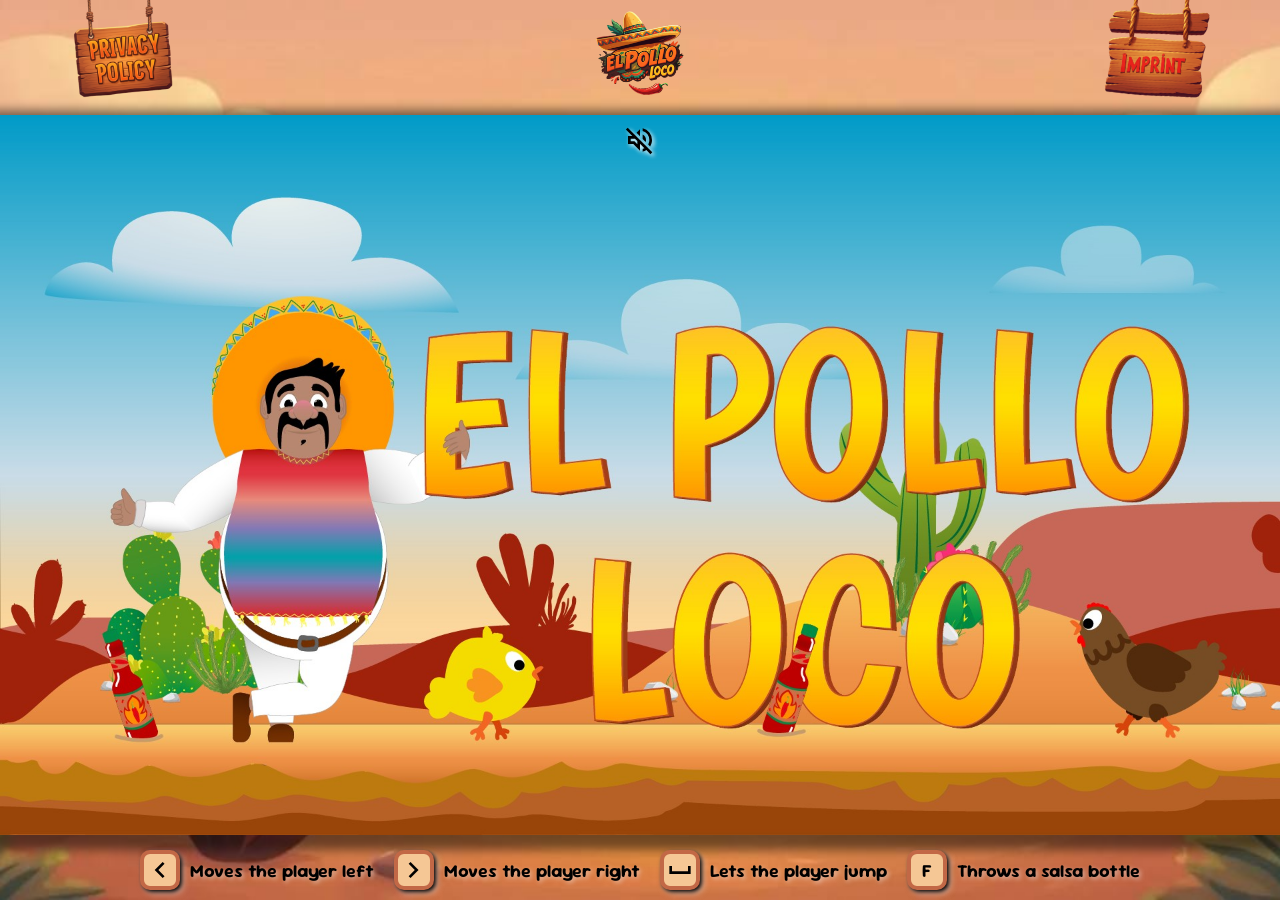
<file: index.html>
<!DOCTYPE html>
<html lang="de">
  <head>
    <meta charset="UTF-8" />
    <meta name="viewport" content="width=device-width, initial-scale=1.0" />
    <title>El Pollo Loco</title>
    <script type="module" src="./js/script.js" defer></script>
    <link rel="shortcut icon" href="./assets/images/landing_page/el_pollo_loco.png" type="image/png" />
    <link rel="stylesheet" href="./scss/style.css" />
  </head>
  <body class="body_game_site">
    <main class="main_content">
      <img onclick="window.location.href='./privacy_policy.html';" class="privacy_policy" src="./assets/images/landing_page/privacy_policy.png" alt="privacy_policy" />
      <img onclick="window.location.href='./imprint.html';" class="imprint" src="./assets/images/landing_page/imprint.png" alt="imprint" />
      <img onclick="window.location.href='./index.html';" class="el_pollo_loco_logo" src="./assets/images/landing_page/el_pollo_loco.png" alt="El Pollo Loco" />
      <div id="canvas_container" class="canvas_container">
        <div onclick="startGame()" id="start_screen" class="start_screen"></div>
        <div id="game_over_screen" class="game_over_screen">
          <div class="end_screen_actions">
            <button onclick="startGame()">Restart</button>
            <button onclick="goToHome()">Home</button>
          </div>
        </div>
        <div id="win_screen" class="win_screen">
          <div class="end_screen_actions">
            <button onclick="startGame()">Restart</button>
            <button onclick="goToHome()">Home</button>
          </div>
        </div>
        <canvas id="canvas" class="canvas" width="1280" height="720"></canvas>
        <nav class="game_control">
          <div class="controls_left">
            <button id="move_left" class="move_left">
              <svg xmlns="http://www.w3.org/2000/svg" viewBox="0 -960 960 960">
                <path d="M560-240 320-480l240-240 56 56-184 184 184 184-56 56Z" />
              </svg>
            </button>
            <button id="move_right" class="move_right">
              <svg xmlns="http://www.w3.org/2000/svg" viewBox="0 -960 960 960">
                <path d="M504-480 320-664l56-56 240 240-240 240-56-56 184-184Z" />
              </svg>
            </button>
          </div>
          <div class="controls_right">
            <button id="jump" class="jump">
              <svg xmlns="http://www.w3.org/2000/svg" viewBox="0 -960 960 960">
                <path d="M480-528 296-344l-56-56 240-240 240 240-56 56-184-184Z" />
              </svg>
            </button>
            <button id="throw" class="throw">
              <img src="./assets/images/items/salsa_bottle/salsa_bottle.png" alt="Salsa Bottle" />
            </button>
          </div>
        </nav>
        <div class="toggleSound" title="Sound mute / unmute">
          <svg onclick="toggleAllSounds()" id="mute_sound" class="mute_sound" xmlns="http://www.w3.org/2000/svg" viewBox="0 -960 960 960">
            <path
              d="M560-131v-82q90-26 145-100t55-168q0-94-55-168T560-749v-82q124 28 202 125.5T840-481q0 127-78 224.5T560-131ZM120-360v-240h160l200-200v640L280-360H120Zm440 40v-322q47 22 73.5 66t26.5 96q0 51-26.5 94.5T560-320ZM400-606l-86 86H200v80h114l86 86v-252ZM300-480Z" />
          </svg>
          <svg onclick="toggleAllSounds()" id="unmute_sound" class="unmute_sound" xmlns="http://www.w3.org/2000/svg" viewBox="0 -960 960 960">
            <path
              d="M792-56 671-177q-25 16-53 27.5T560-131v-82q14-5 27.5-10t25.5-12L480-368v208L280-360H120v-240h128L56-792l56-56 736 736-56 56Zm-8-232-58-58q17-31 25.5-65t8.5-70q0-94-55-168T560-749v-82q124 28 202 125.5T840-481q0 53-14.5 102T784-288ZM650-422l-90-90v-130q47 22 73.5 66t26.5 96q0 15-2.5 29.5T650-422ZM480-592 376-696l104-104v208Zm-80 238v-94l-72-72H200v80h114l86 86Zm-36-130Z" />
          </svg>
        </div>
        <div class="request_fullscreen">
          <svg onclick="toggleFullscreen()" id="fullscreen_open" class="fullscreen_open" xmlns="http://www.w3.org/2000/svg" viewBox="0 -960 960 960">
            <path d="M120-120v-200h80v120h120v80H120Zm520 0v-80h120v-120h80v200H640ZM120-640v-200h200v80H200v120h-80Zm640 0v-120H640v-80h200v200h-80Z" />
          </svg>
        </div>
      </div>
      <div class="control_description">
        <div class="description">
          <span class="control_button" title="Arrow keys left">
            <svg xmlns="http://www.w3.org/2000/svg" viewBox="0 -960 960 960">
              <path d="M560-240 320-480l240-240 56 56-184 184 184 184-56 56Z" />
            </svg>
          </span>
          <p>Moves the player left</p>
        </div>
        <div class="description">
          <span class="control_button" title="Arrow keys right">
            <svg xmlns="http://www.w3.org/2000/svg" viewBox="0 -960 960 960">
              <path d="M504-480 320-664l56-56 240 240-240 240-56-56 184-184Z" />
            </svg>
          </span>
          <p>Moves the player right</p>
        </div>
        <div class="description">
          <span class="control_button" title="Space bar">
            <svg xmlns="http://www.w3.org/2000/svg" viewBox="0 -960 960 960"><path d="M160-360v-240h80v160h480v-160h80v240H160Z" /></svg>
          </span>
          <p>Lets the player jump</p>
        </div>
        <div class="description">
          <span class="control_button" title="F key">F</span>
          <p>Throws a salsa bottle</p>
        </div>
      </div>
      <div class="legal-links">
        <span onclick="window.location.href='./privacy_policy.html';">Privacy Policy</span>
        <span onclick="window.location.href='./imprint.html';">Imprint</span>
      </div>
    </main>
  </body>
</html>
</file>
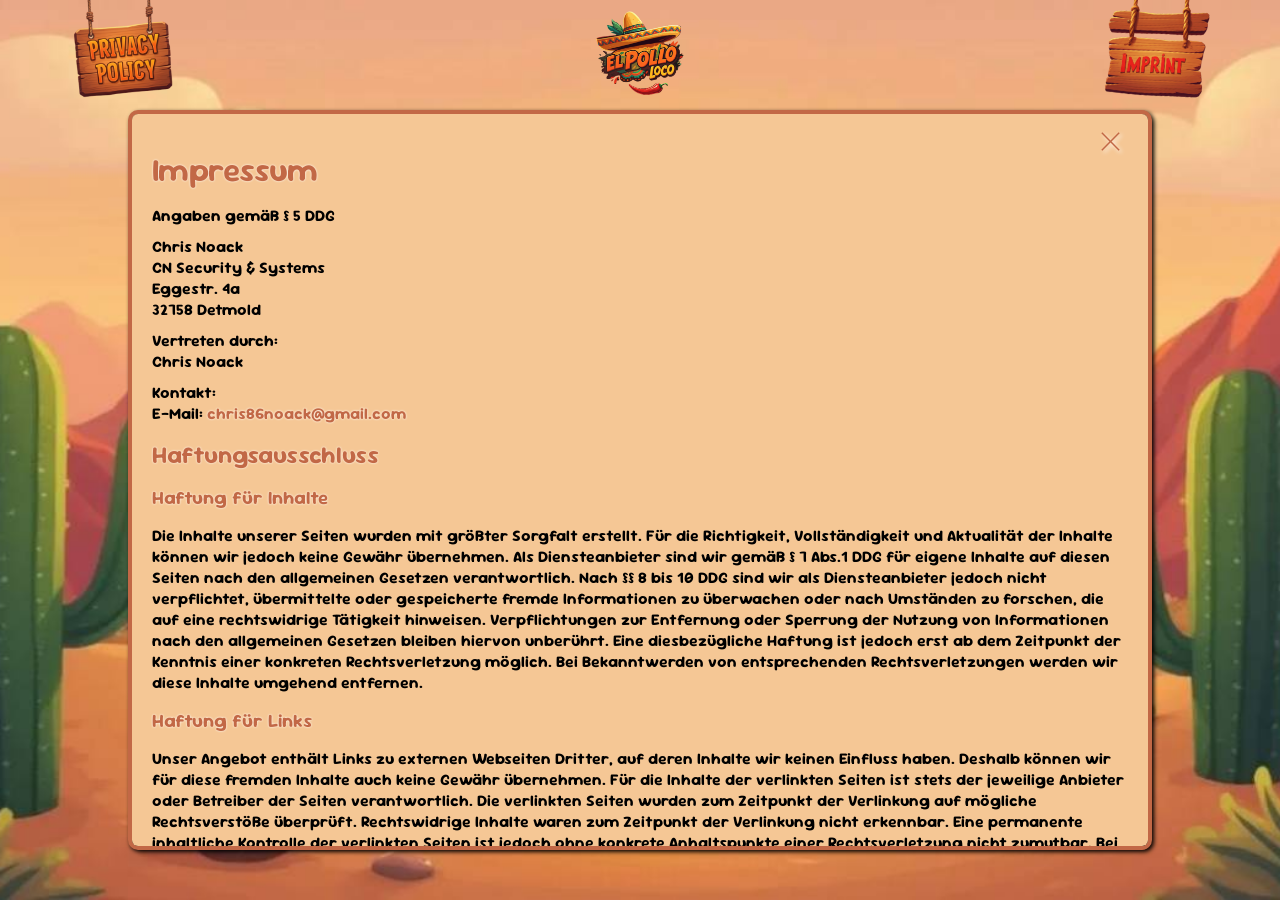
<file: imprint.html>
<!DOCTYPE html>
<html lang="de">
  <head>
    <meta charset="UTF-8" />
    <meta name="viewport" content="width=device-width, initial-scale=1.0" />
    <title>El Pollo Loco</title>
    <link rel="shortcut icon" href="./assets/images/landing_page/el_pollo_loco.png" type="image/png" />
    <link rel="stylesheet" href="./scss/style.css" />
    <script src="./js/legal.js" defer></script>
  </head>
  <body class="body_legal-links">
    <main class="main_content">
      <img onclick="window.location.href='./privacy_policy.html';" class="privacy_policy" src="./assets/images/landing_page/privacy_policy.png" alt="privacy_policy" />
      <img onclick="window.location.href='./imprint.html';" class="imprint" src="./assets/images/landing_page/imprint.png" alt="imprint" />
      <img onclick="window.location.href='./index.html';" class="el_pollo_loco_logo" src="./assets/images/landing_page/el_pollo_loco.png" alt="El Pollo Loco" />

      <div class="imprint_site">
        <span onclick="closeLegalPage()" class="return" title="Schließen" aria-label="Schließen">
          <svg xmlns="http://www.w3.org/2000/svg" viewBox="0 -960 960 960">
            <path d="M256-227.69 227.69-256l224-224-224-224L256-732.31 480-508.31l224-224L732.31-704 508.31-480l224 224L704-227.69 480-451.69 256-227.69Z" />
          </svg>
        </span>
        <div class="header">
          <h1>Impressum</h1>
          <p>Angaben gemäß § 5 DDG</p>
        </div>
        <div class="address">
          <p>Chris Noack</p>
          <p>CN Security &amp; Systems</p>
          <p>Eggestr. 4a</p>
          <p>32758 Detmold</p>
        </div>
        <div class="representedBy">
          <p><strong>Vertreten durch:</strong></p>
          <p>Chris Noack</p>
        </div>
        <div class="contact">
          <p><strong>Kontakt:</strong></p>
          <div>
            E-Mail:
            <a href="mailto:chris86noack@gmail.com">chris86noack&#64;gmail.com</a>
          </div>
        </div>
        <h2>Haftungsausschluss</h2>
        <h3>Haftung für Inhalte</h3>
        <p>
          Die Inhalte unserer Seiten wurden mit größter Sorgfalt erstellt. Für die Richtigkeit, Vollständigkeit und Aktualität der Inhalte können wir jedoch keine Gewähr übernehmen. Als Diensteanbieter sind wir gemäß § 7 Abs.1 DDG für eigene Inhalte
          auf diesen Seiten nach den allgemeinen Gesetzen verantwortlich. Nach §§ 8 bis 10 DDG sind wir als Diensteanbieter jedoch nicht verpflichtet, übermittelte oder gespeicherte fremde Informationen zu überwachen oder nach Umständen zu forschen,
          die auf eine rechtswidrige Tätigkeit hinweisen. Verpflichtungen zur Entfernung oder Sperrung der Nutzung von Informationen nach den allgemeinen Gesetzen bleiben hiervon unberührt. Eine diesbezügliche Haftung ist jedoch erst ab dem Zeitpunkt
          der Kenntnis einer konkreten Rechtsverletzung möglich. Bei Bekanntwerden von entsprechenden Rechtsverletzungen werden wir diese Inhalte umgehend entfernen.
        </p>
        <h3>Haftung für Links</h3>
        <p>
          Unser Angebot enthält Links zu externen Webseiten Dritter, auf deren Inhalte wir keinen Einfluss haben. Deshalb können wir für diese fremden Inhalte auch keine Gewähr übernehmen. Für die Inhalte der verlinkten Seiten ist stets der jeweilige
          Anbieter oder Betreiber der Seiten verantwortlich. Die verlinkten Seiten wurden zum Zeitpunkt der Verlinkung auf mögliche Rechtsverstöße überprüft. Rechtswidrige Inhalte waren zum Zeitpunkt der Verlinkung nicht erkennbar. Eine permanente
          inhaltliche Kontrolle der verlinkten Seiten ist jedoch ohne konkrete Anhaltspunkte einer Rechtsverletzung nicht zumutbar. Bei Bekanntwerden von Rechtsverletzungen werden wir derartige Links umgehend entfernen.
        </p>
        <h3>Urheberrecht</h3>
        <p>
          Die durch die Seitenbetreiber erstellten Inhalte und Werke auf diesen Seiten unterliegen dem deutschen Urheberrecht. Die Vervielfältigung, Bearbeitung, Verbreitung und jede Art der Verwertung außerhalb der Grenzen des Urheberrechtes
          bedürfen der schriftlichen Zustimmung des jeweiligen Autors bzw. Erstellers. Downloads und Kopien dieser Seite sind nur für den privaten, nicht kommerziellen Gebrauch gestattet. Soweit die Inhalte auf dieser Seite nicht vom Betreiber
          erstellt wurden, werden die Urheberrechte Dritter beachtet. Insbesondere werden Inhalte Dritter als solche gekennzeichnet. Sollten Sie trotzdem auf eine Urheberrechtsverletzung aufmerksam werden, bitten wir um einen entsprechenden Hinweis.
          Bei Bekanntwerden von Rechtsverletzungen werden wir derartige Inhalte umgehend entfernen.
        </p>
        <h3>Datenschutz</h3>
        <p>
          Die Nutzung unserer Webseite ist in der Regel ohne Angabe personenbezogener Daten möglich. Soweit auf unseren Seiten personenbezogene Daten (beispielsweise Name, Anschrift oder eMail-Adressen) erhoben werden, erfolgt dies, soweit möglich,
          stets auf freiwilliger Basis. Diese Daten werden ohne Ihre ausdrückliche Zustimmung nicht an Dritte weitergegeben.
          <br />
          Wir weisen darauf hin, dass die Datenübertragung im Internet (z.B. bei der Kommunikation per E-Mail) Sicherheitslücken aufweisen kann. Ein lückenloser Schutz der Daten vor dem Zugriff durch Dritte ist nicht möglich.
          <br />
          Der Nutzung von im Rahmen der Impressumspflicht veröffentlichten Kontaktdaten durch Dritte zur Übersendung von nicht ausdrücklich angeforderter Werbung und Informationsmaterialien wird hiermit ausdrücklich widersprochen. Die Betreiber der
          Seiten behalten sich ausdrücklich rechtliche Schritte im Falle der unverlangten Zusendung von Werbeinformationen, etwa durch Spam-Mails, vor.
        </p>
        <p>
          Website Impressum erstellt durch
          <a href="https://www.impressum-generator.de" target="_blank" rel="noopener noreferrer nofollow">impressum-generator.de</a>
          von der
          <a href="https://www.kanzlei-hasselbach.de/" target="_blank" rel="noopener noreferrer nofollow">Kanzlei Hasselbach</a>
          .
        </p>
      </div>
    </main>
  </body>
</html>
</file>
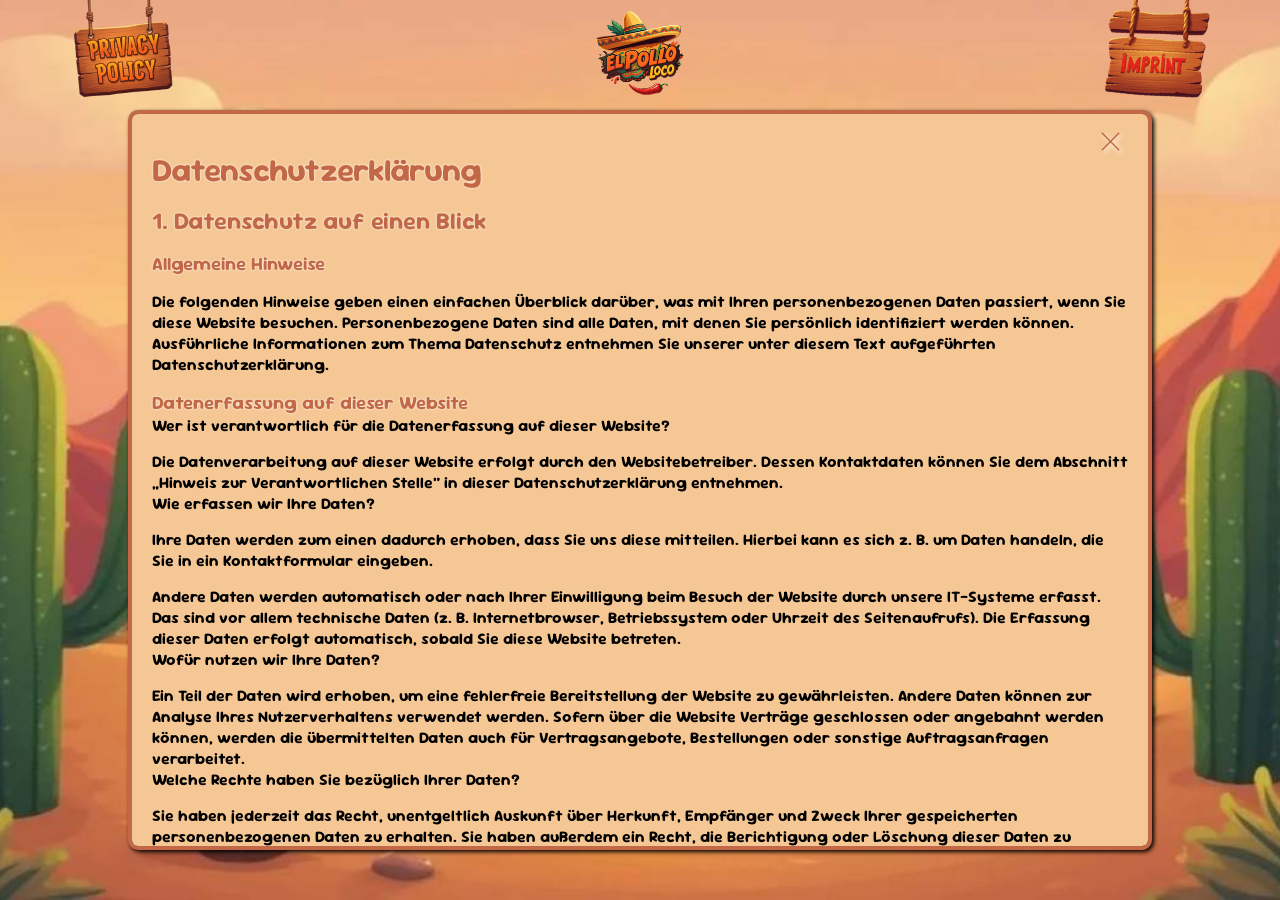
<file: privacy_policy.html>
<!DOCTYPE html>
<html lang="de">
  <head>
    <meta charset="UTF-8" />
    <meta name="viewport" content="width=device-width, initial-scale=1.0" />
    <title>El Pollo Loco</title>
    <link rel="shortcut icon" href="./assets/images/landing_page/el_pollo_loco.png" type="image/png" />
    <link rel="stylesheet" href="./scss/style.css" />
    <script src="./js/legal.js" defer></script>
  </head>
  <body class="body_legal-links">
    <main class="main_content">
      <img onclick="window.location.href='./privacy_policy.html';" class="privacy_policy" src="./assets/images/landing_page/privacy_policy.png" alt="privacy_policy" />
      <img onclick="window.location.href='./imprint.html';" class="imprint" src="./assets/images/landing_page/imprint.png" alt="imprint" />
      <img onclick="window.location.href='./index.html';" class="el_pollo_loco_logo" src="./assets/images/landing_page/el_pollo_loco.png" alt="El Pollo Loco" />
      <div class="privacy_policy_site">
        <span onclick="closeLegalPage()" class="return" title="Schließen" aria-label="Schließen">
          <svg xmlns="http://www.w3.org/2000/svg" viewBox="0 -960 960 960">
            <path d="M256-227.69 227.69-256l224-224-224-224L256-732.31 480-508.31l224-224L732.31-704 508.31-480l224 224L704-227.69 480-451.69 256-227.69Z" />
          </svg>
        </span>
        <h1>Datenschutzerklärung</h1>
        <h2>1. Datenschutz auf einen Blick</h2>
        <h3>Allgemeine Hinweise</h3>
        <p>
          Die folgenden Hinweise geben einen einfachen Überblick darüber, was mit Ihren personenbezogenen Daten passiert, wenn Sie diese Website besuchen. Personenbezogene Daten sind alle Daten, mit denen Sie persönlich identifiziert werden können.
          Ausführliche Informationen zum Thema Datenschutz entnehmen Sie unserer unter diesem Text aufgeführten Datenschutzerklärung.
        </p>
        <h3>Datenerfassung auf dieser Website</h3>
        <h4>Wer ist verantwortlich für die Datenerfassung auf dieser Website?</h4>
        <p>Die Datenverarbeitung auf dieser Website erfolgt durch den Websitebetreiber. Dessen Kontaktdaten können Sie dem Abschnitt „Hinweis zur Verantwortlichen Stelle“ in dieser Datenschutzerklärung entnehmen.</p>
        <h4>Wie erfassen wir Ihre Daten?</h4>
        <p>Ihre Daten werden zum einen dadurch erhoben, dass Sie uns diese mitteilen. Hierbei kann es sich z. B. um Daten handeln, die Sie in ein Kontaktformular eingeben.</p>
        <p>
          Andere Daten werden automatisch oder nach Ihrer Einwilligung beim Besuch der Website durch unsere IT-Systeme erfasst. Das sind vor allem technische Daten (z. B. Internetbrowser, Betriebssystem oder Uhrzeit des Seitenaufrufs). Die Erfassung
          dieser Daten erfolgt automatisch, sobald Sie diese Website betreten.
        </p>
        <h4>Wofür nutzen wir Ihre Daten?</h4>
        <p>
          Ein Teil der Daten wird erhoben, um eine fehlerfreie Bereitstellung der Website zu gewährleisten. Andere Daten können zur Analyse Ihres Nutzerverhaltens verwendet werden. Sofern über die Website Verträge geschlossen oder angebahnt werden
          können, werden die übermittelten Daten auch für Vertragsangebote, Bestellungen oder sonstige Auftragsanfragen verarbeitet.
        </p>
        <h4>Welche Rechte haben Sie bezüglich Ihrer Daten?</h4>
        <p>
          Sie haben jederzeit das Recht, unentgeltlich Auskunft über Herkunft, Empfänger und Zweck Ihrer gespeicherten personenbezogenen Daten zu erhalten. Sie haben außerdem ein Recht, die Berichtigung oder Löschung dieser Daten zu verlangen. Wenn
          Sie eine Einwilligung zur Datenverarbeitung erteilt haben, können Sie diese Einwilligung jederzeit für die Zukunft widerrufen. Außerdem haben Sie das Recht, unter bestimmten Umständen die Einschränkung der Verarbeitung Ihrer
          personenbezogenen Daten zu verlangen. Des Weiteren steht Ihnen ein Beschwerderecht bei der zuständigen Aufsichtsbehörde zu.
        </p>
        <p>Hierzu sowie zu weiteren Fragen zum Thema Datenschutz können Sie sich jederzeit an uns wenden.</p>
        <h2>2. Hosting</h2>
        <p>Wir hosten die Inhalte unserer Website bei folgendem Anbieter:</p>
        <h3>GitHub Pages</h3>
        <p>
          Anbieter ist die GitHub Inc., 88 Colin P Kelly Jr Street, San Francisco, CA 94107, USA (bzw. für Nutzer in der EU: GitHub B.V.), nachfolgend „GitHub“. Wenn Sie unsere Website besuchen, erfasst GitHub verschiedene Logfiles inklusive Ihrer
          IP-Adressen. Details entnehmen Sie der Datenschutzerklärung von GitHub:
          <a href="https://docs.github.com/de/site-policy/privacy-policies/github-general-privacy-statement" target="_blank" rel="noopener noreferrer nofollow"
            >https://docs.github.com/de/site-policy/privacy-policies/github-general-privacy-statement</a
          >.
        </p>
        <p>
          Die Verwendung von GitHub Pages erfolgt auf Grundlage von Art. 6 Abs. 1 lit. f DSGVO. Wir haben ein berechtigtes Interesse an einer möglichst zuverlässigen Darstellung unserer Website. Sofern eine entsprechende Einwilligung abgefragt
          wurde, erfolgt die Verarbeitung ausschließlich auf Grundlage von Art. 6 Abs. 1 lit. a DSGVO und § 25 Abs. 1 TDDDG, soweit die Einwilligung die Speicherung von Cookies oder den Zugriff auf Informationen im Endgerät des Nutzers (z. B.
          Device-Fingerprinting) im Sinne des TDDDG umfasst. Die Einwilligung ist jederzeit widerrufbar. Über die reine Auslieferung der statischen Seite hinaus bindet dieses Projekt keine Analyse- oder Marketing-Tools ein.
        </p>

        <h2>3. Allgemeine Hinweise und Pflicht&shy;informationen</h2>
        <h3>Datenschutz</h3>
        <p>Die Betreiber dieser Seiten nehmen den Schutz Ihrer persönlichen Daten sehr ernst. Wir behandeln Ihre personenbezogenen Daten vertraulich und entsprechend den gesetzlichen Datenschutzvorschriften sowie dieser Datenschutzerklärung.</p>
        <p>
          Wenn Sie diese Website benutzen, werden verschiedene personenbezogene Daten erhoben. Personenbezogene Daten sind Daten, mit denen Sie persönlich identifiziert werden können. Die vorliegende Datenschutzerklärung erläutert, welche Daten wir
          erheben und wofür wir sie nutzen. Sie erläutert auch, wie und zu welchem Zweck das geschieht.
        </p>
        <p>Wir weisen darauf hin, dass die Datenübertragung im Internet (z. B. bei der Kommunikation per E-Mail) Sicherheitslücken aufweisen kann. Ein lückenloser Schutz der Daten vor dem Zugriff durch Dritte ist nicht möglich.</p>
        <h3>Hinweis zur verantwortlichen Stelle</h3>
        <p>Die verantwortliche Stelle für die Datenverarbeitung auf dieser Website ist:</p>
        <p>
          Chris Noack (CN Security &amp; Systems)
          <br />
          Eggestr. 4a
          <br />
          32758 Detmold
        </p>
        <a href="mailto:chris86noack@gmail.com">chris86noack&#64;gmail.com</a>
        <p>Verantwortliche Stelle ist die natürliche oder juristische Person, die allein oder gemeinsam mit anderen über die Zwecke und Mittel der Verarbeitung von personenbezogenen Daten (z. B. Namen, E-Mail-Adressen o. Ä.) entscheidet.</p>

        <h3>Speicherdauer</h3>
        <p>
          Soweit innerhalb dieser Datenschutzerklärung keine speziellere Speicherdauer genannt wurde, verbleiben Ihre personenbezogenen Daten bei uns, bis der Zweck für die Datenverarbeitung entfällt. Wenn Sie ein berechtigtes Löschersuchen geltend
          machen oder eine Einwilligung zur Datenverarbeitung widerrufen, werden Ihre Daten gelöscht, sofern wir keine anderen rechtlich zulässigen Gründe für die Speicherung Ihrer personenbezogenen Daten haben (z. B. steuer- oder handelsrechtliche
          Aufbewahrungsfristen); im letztgenannten Fall erfolgt die Löschung nach Fortfall dieser Gründe.
        </p>
        <h3>Allgemeine Hinweise zu den Rechtsgrundlagen der Datenverarbeitung auf dieser Website</h3>
        <p>
          Sofern Sie in die Datenverarbeitung eingewilligt haben, verarbeiten wir Ihre personenbezogenen Daten auf Grundlage von Art. 6 Abs. 1 lit. a DSGVO bzw. Art. 9 Abs. 2 lit. a DSGVO, sofern besondere Datenkategorien nach Art. 9 Abs. 1 DSGVO
          verarbeitet werden. Im Falle einer ausdrücklichen Einwilligung in die Übertragung personenbezogener Daten in Drittstaaten erfolgt die Datenverarbeitung außerdem auf Grundlage von Art. 49 Abs. 1 lit. a DSGVO. Sofern Sie in die Speicherung
          von Cookies oder in den Zugriff auf Informationen in Ihr Endgerät (z. B. via Device-Fingerprinting) eingewilligt haben, erfolgt die Datenverarbeitung zusätzlich auf Grundlage von § 25 Abs. 1 TDDDG. Die Einwilligung ist jederzeit
          widerrufbar. Sind Ihre Daten zur Vertragserfüllung oder zur Durchführung vorvertraglicher Maßnahmen erforderlich, verarbeiten wir Ihre Daten auf Grundlage des Art. 6 Abs. 1 lit. b DSGVO. Des Weiteren verarbeiten wir Ihre Daten, sofern diese
          zur Erfüllung einer rechtlichen Verpflichtung erforderlich sind auf Grundlage von Art. 6 Abs. 1 lit. c DSGVO. Die Datenverarbeitung kann ferner auf Grundlage unseres berechtigten Interesses nach Art. 6 Abs. 1 lit. f DSGVO erfolgen. Über die
          jeweils im Einzelfall einschlägigen Rechtsgrundlagen wird in den folgenden Absätzen dieser Datenschutzerklärung informiert.
        </p>
        <h3>Empfänger von personenbezogenen Daten</h3>
        <p>
          Im Rahmen unserer Geschäftstätigkeit arbeiten wir mit verschiedenen externen Stellen zusammen. Dabei ist teilweise auch eine Übermittlung von personenbezogenen Daten an diese externen Stellen erforderlich. Wir geben personenbezogene Daten
          nur dann an externe Stellen weiter, wenn dies im Rahmen einer Vertragserfüllung erforderlich ist, wenn wir gesetzlich hierzu verpflichtet sind (z. B. Weitergabe von Daten an Steuerbehörden), wenn wir ein berechtigtes Interesse nach Art. 6
          Abs. 1 lit. f DSGVO an der Weitergabe haben oder wenn eine sonstige Rechtsgrundlage die Datenweitergabe erlaubt. Beim Einsatz von Auftragsverarbeitern geben wir personenbezogene Daten unserer Kunden nur auf Grundlage eines gültigen Vertrags
          über Auftragsverarbeitung weiter. Im Falle einer gemeinsamen Verarbeitung wird ein Vertrag über gemeinsame Verarbeitung geschlossen.
        </p>
        <h3>Widerruf Ihrer Einwilligung zur Datenverarbeitung</h3>
        <p>
          Viele Datenverarbeitungsvorgänge sind nur mit Ihrer ausdrücklichen Einwilligung möglich. Sie können eine bereits erteilte Einwilligung jederzeit widerrufen. Die Rechtmäßigkeit der bis zum Widerruf erfolgten Datenverarbeitung bleibt vom
          Widerruf unberührt.
        </p>
        <h3>Widerspruchsrecht gegen die Datenerhebung in besonderen Fällen sowie gegen Direktwerbung (Art. 21 DSGVO)</h3>
        <p>
          WENN DIE DATENVERARBEITUNG AUF GRUNDLAGE VON ART. 6 ABS. 1 LIT. E ODER F DSGVO ERFOLGT, HABEN SIE JEDERZEIT DAS RECHT, AUS GRÜNDEN, DIE SICH AUS IHRER BESONDEREN SITUATION ERGEBEN, GEGEN DIE VERARBEITUNG IHRER PERSONENBEZOGENEN DATEN
          WIDERSPRUCH EINZULEGEN; DIES GILT AUCH FÜR EIN AUF DIESE BESTIMMUNGEN GESTÜTZTES PROFILING. DIE JEWEILIGE RECHTSGRUNDLAGE, AUF DENEN EINE VERARBEITUNG BERUHT, ENTNEHMEN SIE DIESER DATENSCHUTZERKLÄRUNG. WENN SIE WIDERSPRUCH EINLEGEN, WERDEN
          WIR IHRE BETROFFENEN PERSONENBEZOGENEN DATEN NICHT MEHR VERARBEITEN, ES SEI DENN, WIR KÖNNEN ZWINGENDE SCHUTZWÜRDIGE GRÜNDE FÜR DIE VERARBEITUNG NACHWEISEN, DIE IHRE INTERESSEN, RECHTE UND FREIHEITEN ÜBERWIEGEN ODER DIE VERARBEITUNG DIENT
          DER GELTENDMACHUNG, AUSÜBUNG ODER VERTEIDIGUNG VON RECHTSANSPRÜCHEN (WIDERSPRUCH NACH ART. 21 ABS. 1 DSGVO).
        </p>
        <p>
          WERDEN IHRE PERSONENBEZOGENEN DATEN VERARBEITET, UM DIREKTWERBUNG ZU BETREIBEN, SO HABEN SIE DAS RECHT, JEDERZEIT WIDERSPRUCH GEGEN DIE VERARBEITUNG SIE BETREFFENDER PERSONENBEZOGENER DATEN ZUM ZWECKE DERARTIGER WERBUNG EINZULEGEN; DIES
          GILT AUCH FÜR DAS PROFILING, SOWEIT ES MIT SOLCHER DIREKTWERBUNG IN VERBINDUNG STEHT. WENN SIE WIDERSPRECHEN, WERDEN IHRE PERSONENBEZOGENEN DATEN ANSCHLIESSEND NICHT MEHR ZUM ZWECKE DER DIREKTWERBUNG VERWENDET (WIDERSPRUCH NACH ART. 21 ABS.
          2 DSGVO).
        </p>
        <h3>Beschwerde&shy;recht bei der zuständigen Aufsichts&shy;behörde</h3>
        <p>
          Im Falle von Verstößen gegen die DSGVO steht den Betroffenen ein Beschwerderecht bei einer Aufsichtsbehörde, insbesondere in dem Mitgliedstaat ihres gewöhnlichen Aufenthalts, ihres Arbeitsplatzes oder des Orts des mutmaßlichen Verstoßes zu.
          Das Beschwerderecht besteht unbeschadet anderweitiger verwaltungsrechtlicher oder gerichtlicher Rechtsbehelfe.
        </p>
        <h3>Recht auf Daten&shy;übertrag&shy;barkeit</h3>
        <p>
          Sie haben das Recht, Daten, die wir auf Grundlage Ihrer Einwilligung oder in Erfüllung eines Vertrags automatisiert verarbeiten, an sich oder an einen Dritten in einem gängigen, maschinenlesbaren Format aushändigen zu lassen. Sofern Sie die
          direkte Übertragung der Daten an einen anderen Verantwortlichen verlangen, erfolgt dies nur, soweit es technisch machbar ist.
        </p>
        <h3>Auskunft, Berichtigung und Löschung</h3>
        <p>
          Sie haben im Rahmen der geltenden gesetzlichen Bestimmungen jederzeit das Recht auf unentgeltliche Auskunft über Ihre gespeicherten personenbezogenen Daten, deren Herkunft und Empfänger und den Zweck der Datenverarbeitung und ggf. ein Recht
          auf Berichtigung oder Löschung dieser Daten. Hierzu sowie zu weiteren Fragen zum Thema personenbezogene Daten können Sie sich jederzeit an uns wenden.
        </p>
        <h3>Recht auf Einschränkung der Verarbeitung</h3>
        <p>Sie haben das Recht, die Einschränkung der Verarbeitung Ihrer personenbezogenen Daten zu verlangen. Hierzu können Sie sich jederzeit an uns wenden. Das Recht auf Einschränkung der Verarbeitung besteht in folgenden Fällen:</p>
        <ul>
          <li>
            Wenn Sie die Richtigkeit Ihrer bei uns gespeicherten personenbezogenen Daten bestreiten, benötigen wir in der Regel Zeit, um dies zu überprüfen. Für die Dauer der Prüfung haben Sie das Recht, die Einschränkung der Verarbeitung Ihrer
            personenbezogenen Daten zu verlangen.
          </li>
          <li>Wenn die Verarbeitung Ihrer personenbezogenen Daten unrechtmäßig geschah/geschieht, können Sie statt der Löschung die Einschränkung der Datenverarbeitung verlangen.</li>
          <li>
            Wenn wir Ihre personenbezogenen Daten nicht mehr benötigen, Sie sie jedoch zur Ausübung, Verteidigung oder Geltendmachung von Rechtsansprüchen benötigen, haben Sie das Recht, statt der Löschung die Einschränkung der Verarbeitung Ihrer
            personenbezogenen Daten zu verlangen.
          </li>
          <li>
            Wenn Sie einen Widerspruch nach Art. 21 Abs. 1 DSGVO eingelegt haben, muss eine Abwägung zwischen Ihren und unseren Interessen vorgenommen werden. Solange noch nicht feststeht, wessen Interessen überwiegen, haben Sie das Recht, die
            Einschränkung der Verarbeitung Ihrer personenbezogenen Daten zu verlangen.
          </li>
        </ul>
        <p>
          Wenn Sie die Verarbeitung Ihrer personenbezogenen Daten eingeschränkt haben, dürfen diese Daten – von ihrer Speicherung abgesehen – nur mit Ihrer Einwilligung oder zur Geltendmachung, Ausübung oder Verteidigung von Rechtsansprüchen oder zum
          Schutz der Rechte einer anderen natürlichen oder juristischen Person oder aus Gründen eines wichtigen öffentlichen Interesses der Europäischen Union oder eines Mitgliedstaats verarbeitet werden.
        </p>
        <h3>SSL- bzw. TLS-Verschlüsselung</h3>
        <p>
          Diese Seite nutzt aus Sicherheitsgründen und zum Schutz der Übertragung vertraulicher Inhalte, wie zum Beispiel Bestellungen oder Anfragen, die Sie an uns als Seitenbetreiber senden, eine SSL- bzw. TLS-Verschlüsselung. Eine verschlüsselte
          Verbindung erkennen Sie daran, dass die Adresszeile des Browsers von „http://“ auf „https://“ wechselt und an dem Schloss-Symbol in Ihrer Browserzeile.
        </p>
        <p>Wenn die SSL- bzw. TLS-Verschlüsselung aktiviert ist, können die Daten, die Sie an uns übermitteln, nicht von Dritten mitgelesen werden.</p>
        <p>
          Quelle:
          <a href="https://www.e-recht24.de" target="_blank" rel="noopener noreferrer nofollow">https://www.e-recht24.de</a>
        </p>
      </div>
    </main>
  </body>
</html>
</file>
<file: scss/style.css>
@font-face {
  font-family: "Sour Gummy";
  src: url("../assets/fonts/SourGummy-VariableFont_wdth,wght.ttf") format("truetype");
  font-style: normal;
  font-weight: 100 900;
}
@font-face {
  font-family: "Sour Gummy";
  src: url("../assets/fonts/SourGummy-Italic-VariableFont_wdth,wght.ttf") format("truetype");
  font-style: italic;
  font-weight: 100 900;
}
* {
  margin: 0px;
  padding: 0px;
  box-sizing: border-box;
  scrollbar-width: thin;
  scroll-behavior: smooth;
  scrollbar-color: rgb(244, 183, 124) rgb(194, 104, 70);
}

html,
body {
  overflow-x: hidden;
}

svg {
  -webkit-user-select: none;
     -moz-user-select: none;
          user-select: none;
}

img {
  -webkit-user-select: none;
     -moz-user-select: none;
          user-select: none;
}

a {
  text-decoration: none;
  color: inherit;
}

.body_game_site {
  background-image: url("../assets/images/landing_page/bg.jpg");
  background-color: rgb(244, 183, 124);
  background-size: cover;
  background-repeat: no-repeat;
  background-attachment: fixed;
  background-position: center;
  color: white;
  font-family: "Sour Gummy", sans-serif;
}
@media screen and (max-width: 945px) and (orientation: portrait) {
  .body_game_site {
    background-image: url("../assets/images/landing_page/rotate_device.jpg");
    background-position: 50% 30%;
  }
}
@media screen and (max-width: 800px) and (orientation: portrait) {
  .body_game_site {
    background-position: center;
  }
}
@media screen and (max-width: 400px) and (orientation: portrait) {
  .body_game_site {
    background-size: 100% 100%;
  }
}

.body_legal-links {
  background-image: url("../assets/images/landing_page/bg.jpg");
  background-color: rgb(244, 183, 124);
  background-size: cover;
  background-repeat: no-repeat;
  background-attachment: fixed;
  background-position: center;
  color: white;
  font-family: "Sour Gummy", sans-serif;
}

.main_content {
  display: flex;
  flex-direction: column;
  align-items: center;
  position: relative;
  height: 100dvh;
  overflow: hidden;
}
.main_content .imprint_site,
.main_content .privacy_policy_site {
  background-color: rgb(245, 199, 149);
  filter: drop-shadow(2px 2px 2px rgb(0, 0, 0));
  border: 4px solid rgb(194, 104, 70);
  border-radius: 10px;
  font-weight: bold;
  font-size: 16px;
  color: black;
  padding: 20px 20px 30px 20px;
  width: 80%;
  overflow-wrap: break-word;
  -webkit-hyphens: auto;
          hyphens: auto;
  margin-bottom: 50px;
  position: relative;
  max-height: calc(100dvh - 160px);
  overflow-y: auto;
}
@media (max-width: 945px) {
  .main_content .imprint_site,
  .main_content .privacy_policy_site {
    margin-block: 25px;
    max-height: calc(100dvh - 50px);
  }
}
.main_content .imprint_site .return,
.main_content .privacy_policy_site .return {
  display: block;
  position: absolute;
  top: 10px;
  right: 20px;
  z-index: 1;
}
.main_content .imprint_site .return:hover,
.main_content .privacy_policy_site .return:hover {
  cursor: pointer;
}
.main_content .imprint_site .return svg,
.main_content .privacy_policy_site .return svg {
  height: 35px;
  width: 35px;
  fill: rgb(194, 104, 70);
  filter: drop-shadow(2px 2px 2px rgb(255, 255, 255));
}
.main_content .imprint_site .header,
.main_content .imprint_site .address,
.main_content .imprint_site .representedBy,
.main_content .imprint_site .contact,
.main_content .privacy_policy_site .header,
.main_content .privacy_policy_site .address,
.main_content .privacy_policy_site .representedBy,
.main_content .privacy_policy_site .contact {
  margin-block: 10px;
}
.main_content .imprint_site a,
.main_content .privacy_policy_site a {
  color: rgb(194, 104, 70);
  filter: drop-shadow(0px 0px 1px rgb(255, 255, 255));
}
.main_content .imprint_site h1,
.main_content .imprint_site h2,
.main_content .imprint_site h3,
.main_content .privacy_policy_site h1,
.main_content .privacy_policy_site h2,
.main_content .privacy_policy_site h3 {
  color: rgb(194, 104, 70);
  filter: drop-shadow(0px 0px 1px rgb(255, 255, 255));
}
.main_content .imprint_site h1,
.main_content .imprint_site h2,
.main_content .imprint_site h3,
.main_content .imprint_site p,
.main_content .imprint_site ul,
.main_content .privacy_policy_site h1,
.main_content .privacy_policy_site h2,
.main_content .privacy_policy_site h3,
.main_content .privacy_policy_site p,
.main_content .privacy_policy_site ul {
  margin-top: 15px;
}
.main_content .imprint_site ul,
.main_content .privacy_policy_site ul {
  margin-left: 20px;
}
.main_content .imprint_site li,
.main_content .privacy_policy_site li {
  margin-block: 10px;
}
.main_content .address p,
.main_content .representedBy p,
.main_content .contact p {
  margin-top: 0;
}
.main_content .privacy_policy {
  position: absolute;
  top: -30px;
  left: 45px;
  height: 160px;
  width: 160px;
}
.main_content .privacy_policy:hover {
  cursor: pointer;
}
@media (max-width: 945px) {
  .main_content .privacy_policy {
    display: none;
  }
}
.main_content .imprint {
  position: absolute;
  top: -18px;
  right: 45px;
  height: 160px;
  width: 160px;
  transform: rotate(8deg);
}
.main_content .imprint:hover {
  cursor: pointer;
}
@media (max-width: 945px) {
  .main_content .imprint {
    display: none;
  }
}
.main_content .el_pollo_loco_logo {
  height: 90px;
  width: 90px;
  margin-block: 10px;
}
.main_content .el_pollo_loco_logo:hover {
  cursor: pointer;
}
@media (max-width: 945px) {
  .main_content .el_pollo_loco_logo {
    display: none;
  }
}
.main_content .canvas_container {
  position: relative;
  flex: 1;
  min-height: 0;
  width: 100%;
  display: flex;
  justify-content: center;
  align-items: center;
}
@media screen and (max-width: 945px) and (orientation: portrait) {
  .main_content .canvas_container {
    display: none;
  }
}
.main_content .canvas_container .start_screen,
.main_content .canvas_container .game_over_screen,
.main_content .canvas_container .win_screen {
  position: absolute;
  inset: 0;
  margin: auto;
  max-width: min(100%, 1280px);
  max-height: min(100%, 720px);
  aspect-ratio: 1280 / 720;
  background-size: cover;
  background-repeat: no-repeat;
  z-index: 6;
}
.main_content .canvas_container .start_screen {
  background-image: url("../assets/images/landing_page/bg_canvas.jpg");
}
.main_content .canvas_container .start_screen:hover {
  cursor: pointer;
}
.main_content .canvas_container .game_over_screen {
  display: none;
  background-image: url("../assets/images/landing_page/bg_canvas_game_over.jpg");
}
.main_content .canvas_container .win_screen {
  display: none;
  background-image: url("../assets/images/landing_page/bg_canvas_win.jpg");
}
.main_content .canvas_container .end_screen_actions {
  position: absolute;
  bottom: 8%;
  left: 0;
  right: 0;
  display: flex;
  justify-content: center;
  gap: 20px;
}
.main_content .canvas_container .end_screen_actions button {
  background-color: rgb(245, 199, 149);
  filter: drop-shadow(2px 2px 2px rgba(0, 0, 0, 1));
  border: 4px solid rgb(194, 104, 70);
  border-radius: 10px;
  font-weight: bold;
  font-size: 18px;
  color: black;
  width: auto;
  padding: 8px 24px;
  cursor: pointer;
}
.main_content .canvas_container .canvas {
  display: block;
  background-color: rgb(0, 0, 0);
  box-shadow: 0px 5px 10px 10px rgba(0, 0, 0, 0.5);
  max-height: min(100%, 720px);
  max-width: min(100%, 1280px);
}
.main_content .canvas_container .game_control {
  display: none;
  position: absolute;
  bottom: 5px;
  justify-content: space-between;
  width: 100%;
  padding-inline: 10px;
  z-index: 5;
}
@media (max-width: 945px) {
  .main_content .canvas_container .game_control {
    display: flex;
  }
}
.main_content .canvas_container .game_control .controls_left,
.main_content .canvas_container .game_control .controls_right {
  display: flex;
  gap: 15px;
}
.main_content .canvas_container .game_control .controls_left .move_left,
.main_content .canvas_container .game_control .controls_left .move_right,
.main_content .canvas_container .game_control .controls_left .jump,
.main_content .canvas_container .game_control .controls_left .throw,
.main_content .canvas_container .game_control .controls_right .move_left,
.main_content .canvas_container .game_control .controls_right .move_right,
.main_content .canvas_container .game_control .controls_right .jump,
.main_content .canvas_container .game_control .controls_right .throw {
  border: 4px solid rgb(194, 104, 70);
  border-radius: 50%;
  background-color: rgb(245, 199, 149);
  height: 50px;
  width: 50px;
  touch-action: manipulation;
  -webkit-touch-callout: none;
  user-select: none;
  cursor: pointer;
}
.main_content .canvas_container .game_control .controls_left .move_left svg,
.main_content .canvas_container .game_control .controls_left .move_right svg,
.main_content .canvas_container .game_control .controls_left .jump svg,
.main_content .canvas_container .game_control .controls_left .throw svg,
.main_content .canvas_container .game_control .controls_right .move_left svg,
.main_content .canvas_container .game_control .controls_right .move_right svg,
.main_content .canvas_container .game_control .controls_right .jump svg,
.main_content .canvas_container .game_control .controls_right .throw svg {
  height: 100%;
  width: 100%;
}
.main_content .canvas_container .game_control .controls_left .move_left img,
.main_content .canvas_container .game_control .controls_left .move_right img,
.main_content .canvas_container .game_control .controls_left .jump img,
.main_content .canvas_container .game_control .controls_left .throw img,
.main_content .canvas_container .game_control .controls_right .move_left img,
.main_content .canvas_container .game_control .controls_right .move_right img,
.main_content .canvas_container .game_control .controls_right .jump img,
.main_content .canvas_container .game_control .controls_right .throw img {
  height: 100%;
  width: 100%;
  transform: rotate(10deg);
}
.main_content .canvas_container .request_fullscreen {
  background-color: rgb(245, 199, 149);
  filter: drop-shadow(2px 2px 2px rgb(0, 0, 0));
  border: 4px solid rgb(194, 104, 70);
  border-radius: 10px;
  height: 40px;
  width: 40px;
  font-weight: bold;
  font-size: 18px;
  color: black;
  display: flex;
  justify-content: center;
  align-items: center;
  position: absolute;
  bottom: 10px;
  right: 10px;
  z-index: 1;
}
@media (max-width: 945px) {
  .main_content .canvas_container .request_fullscreen {
    display: none;
  }
}
.main_content .canvas_container .request_fullscreen svg {
  height: 80%;
  width: 80%;
  fill: rgb(0, 0, 0);
}
.main_content .canvas_container .request_fullscreen svg:hover {
  cursor: pointer;
}
.main_content .canvas_container .toggleSound {
  background-color: rgb(245, 199, 149);
  filter: drop-shadow(2px 2px 2px rgb(0, 0, 0));
  border: 4px solid rgb(194, 104, 70);
  border-radius: 10px;
  height: 40px;
  width: 40px;
  font-weight: bold;
  font-size: 18px;
  color: black;
  display: flex;
  justify-content: center;
  align-items: center;
  background-color: transparent;
  border: unset;
  filter: drop-shadow(2px 2px 2px rgb(255, 255, 255));
  position: absolute;
  top: 10px;
  right: 50%;
  transform: translateX(50%);
  z-index: 10;
}
.main_content .canvas_container .toggleSound .unmute_sound {
  display: none;
}
.main_content .canvas_container .toggleSound svg {
  height: 80%;
  width: 80%;
  fill: rgb(0, 0, 0);
}
.main_content .canvas_container .toggleSound svg:hover {
  cursor: pointer;
}
.main_content .control_description {
  display: flex;
  justify-content: center;
  align-items: center;
  gap: 20px;
  width: 1280px;
  width: 100%;
  padding: 10px 20px;
}
@media (max-width: 945px) {
  .main_content .control_description {
    display: none;
  }
}
.main_content .control_description .description {
  display: flex;
  justify-content: center;
  align-items: center;
  gap: 10px;
  color: black;
  font-weight: bold;
  font-size: 18px;
  filter: drop-shadow(2px 2px 2px rgba(241, 237, 237, 0.5));
}
.main_content .control_description .description .control_button {
  display: flex;
  justify-content: center;
  align-items: center;
  background-color: rgb(245, 199, 149);
  filter: drop-shadow(2px 2px 2px rgb(0, 0, 0));
  border: 4px solid rgb(194, 104, 70);
  border-radius: 10px;
  height: 40px;
  width: 40px;
  font-weight: bold;
  font-size: 18px;
  color: black;
}
.main_content .legal-links {
  display: none;
  justify-content: center;
  gap: 25px;
  width: -moz-fit-content;
  width: fit-content;
  filter: drop-shadow(0px 0px 1px rgb(255, 255, 255));
  font-weight: bold;
  font-size: clamp(18px, 2vw, 30px);
  color: black;
  z-index: 10;
  position: absolute;
  bottom: 5px;
}
.main_content .legal-links:hover {
  cursor: pointer;
}
@media (max-width: 945px) {
  .main_content .legal-links {
    display: flex;
  }
}/*# sourceMappingURL=style.css.map */
</file>
